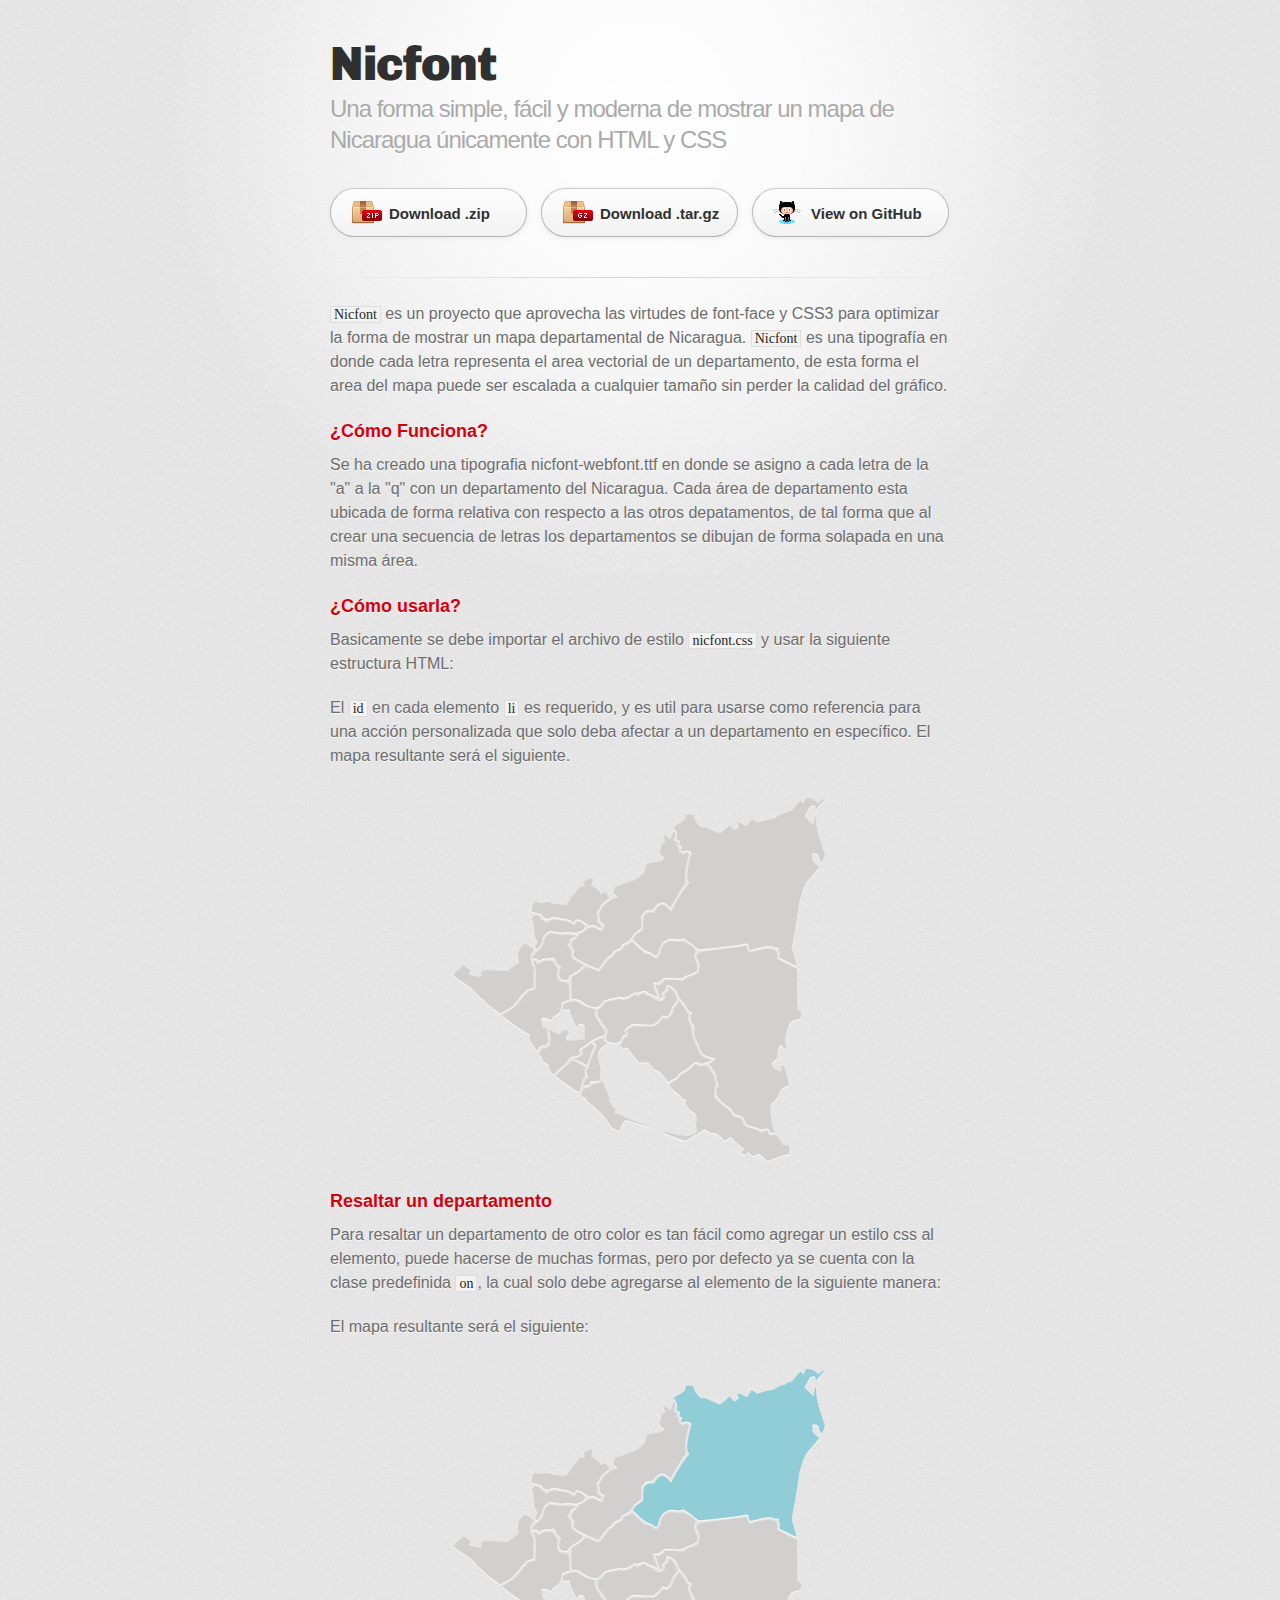
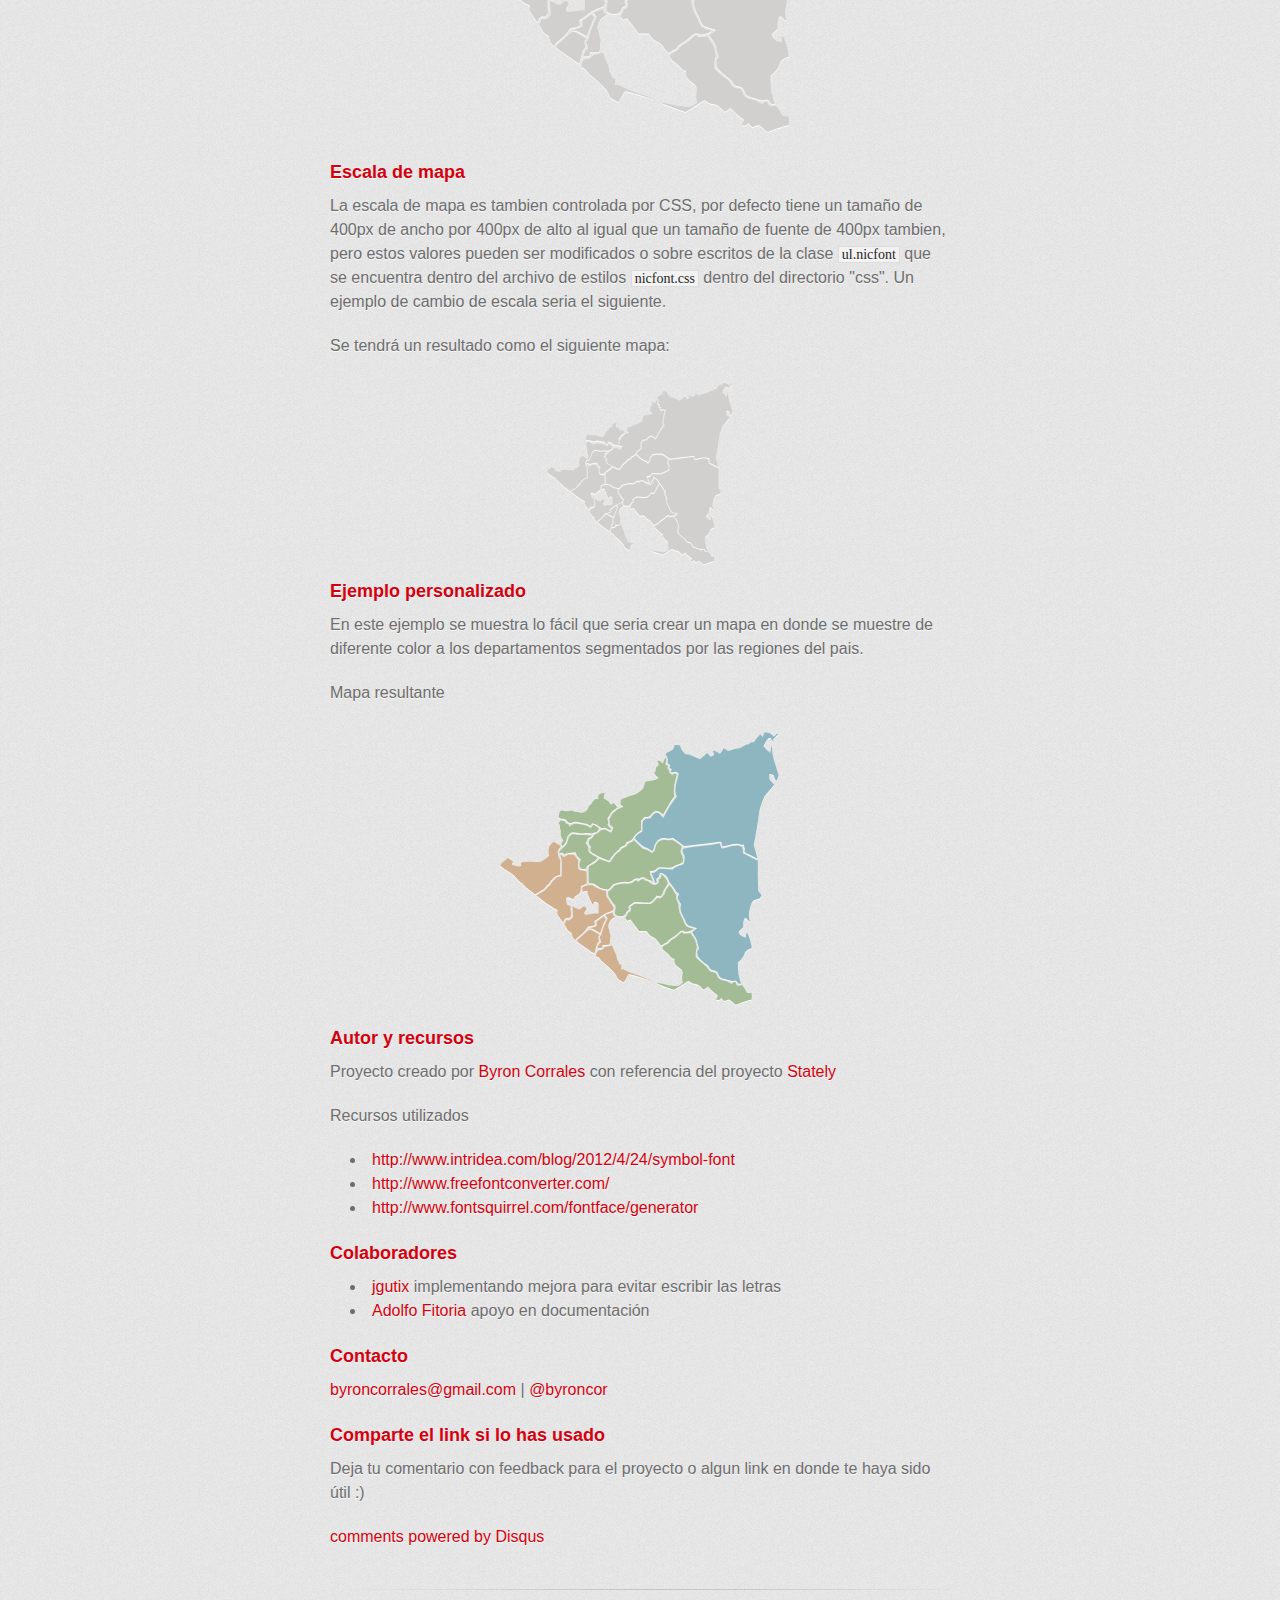
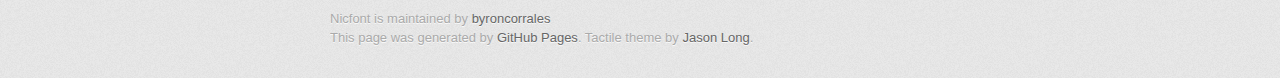
<file: index.html>
<!DOCTYPE html>
<html>
  <head>
    <meta charset='utf-8'>
    <meta http-equiv="X-UA-Compatible" content="chrome=1">
    <link href='https://fonts.googleapis.com/css?family=Chivo:900' rel='stylesheet' type='text/css'>
    <link rel="stylesheet" type="text/css" href="stylesheets/stylesheet.css" media="screen" />
    <link rel="stylesheet" type="text/css" href="stylesheets/pygment_trac.css" media="screen" />
    <link rel="stylesheet" type="text/css" href="stylesheets/print.css" media="print" />
    <link rel="stylesheet" type="text/css" href="stylesheets/nicfont.css" media="screen"/>
    <!--[if lt IE 9]>
    <script src="//html5shiv.googlecode.com/svn/trunk/html5.js"></script>
    <![endif]-->
    <title>Nicfont por byroncorrales</title>
  </head>

  <body>
    <div id="container">
      <div class="inner">

        <header>
          <h1>Nicfont</h1>
          <h2>Una forma simple, fácil y moderna de mostrar un mapa de Nicaragua únicamente con HTML y CSS</h2>
        </header>

        <section id="downloads" class="clearfix">
          <a href="https://github.com/byroncorrales/nicfont/zipball/master" id="download-zip" class="button"><span>Download .zip</span></a>
          <a href="https://github.com/byroncorrales/nicfont/tarball/master" id="download-tar-gz" class="button"><span>Download .tar.gz</span></a>
          <a href="https://github.com/byroncorrales/nicfont" id="view-on-github" class="button"><span>View on GitHub</span></a>
        </section>

        <hr>

        <section id="main_content">
<p><code>Nicfont</code> es un proyecto que aprovecha las virtudes de font-face y CSS3 para optimizar la forma de mostrar un mapa departamental de Nicaragua. <code>Nicfont</code> es una tipografía en donde cada letra representa el area vectorial de un departamento, de esta forma el area del mapa puede ser escalada a cualquier tamaño sin perder la calidad del gráfico.</p>

<h3>¿Cómo Funciona?</h3>
<p>Se ha creado una tipografia nicfont-webfont.ttf en donde se asigno a cada letra de la "a" a la "q" 
con un departamento del Nicaragua. Cada área de departamento esta ubicada de forma relativa con respecto a las 
otros depatamentos, de tal forma que al crear una secuencia de letras los departamentos se dibujan de forma solapada 
en una misma área.</p>

<h3>¿Cómo usarla?</h3>
<p>Basicamente se debe importar el archivo de estilo <code>nicfont.css</code> y usar la siguiente estructura HTML:</p>
<script src="https://gist.github.com/byroncorrales/4728911.js"></script>

<p>El <code>id</code> en cada elemento <code>li</code> es requerido, y es util para usarse como referencia para una acción personalizada que solo deba afectar a un departamento en específico. El mapa resultante será el siguiente. </p>
<!-- -->
  <ul class="nicfont"> 
    <li id="raan"></li>
    <li id="raas"></li>  
    <li id="rio-san-juan"></li>
    <li id="chontales"></li>
    <li id="boaco"></li>
    <li id="matagalpa"></li>
    <li id="jinotega"></li>
    <li id="esteli"></li>
    <li id="madriz"></li>
    <li id="nueva-segovia"></li>
    <li id="chinandega"></li>
    <li id="leon"></li>
    <li id="managua"></li>
    <li id="masaya"></li>
    <li id="carazo"></li>
    <li id="granada"></li>
    <li id="rivas"></li>
  </ul>

<h3>Resaltar un departamento</h3>

<p>Para resaltar un departamento de otro color es tan fácil como agregar un estilo css al elemento, 
puede hacerse de muchas formas, pero por defecto ya se cuenta con la clase predefinida <code>on</code>, la cual 
solo debe agregarse al elemento de la siguiente manera:</p>

<script src="https://gist.github.com/byroncorrales/4728971.js"></script>

<p>El mapa resultante será el siguiente:</p>

  <ul class="nicfont"> 
    <li id="raan" class="on"></li>
    <li id="raas"></li>  
    <li id="rio-san-juan"></li>
    <li id="chontales"></li>
    <li id="boaco"></li>
    <li id="matagalpa"></li>
    <li id="jinotega"></li>
    <li id="esteli"></li>
    <li id="madriz"></li>
    <li id="nueva-segovia"></li>
    <li id="chinandega"></li>
    <li id="leon"></li>
    <li id="managua"></li>
    <li id="masaya"></li>
    <li id="carazo"></li>
    <li id="granada"></li>
    <li id="rivas"></li>
  </ul>

<h3>Escala de mapa</h3>

<p>La escala de mapa es tambien controlada por CSS, por defecto tiene un tamaño de 400px de ancho por 
400px de alto al igual que un tamaño de fuente de 400px tambien, pero estos valores pueden ser modificados 
o sobre escritos de la clase <code>ul.nicfont</code> que se encuentra dentro del archivo de estilos 
<code>nicfont.css</code> dentro del directorio "css". Un ejemplo de cambio de escala seria el siguiente.</p>

<script src="https://gist.github.com/byroncorrales/4729023.js"></script>

<p>Se tendrá un resultado como el siguiente mapa:<p>
  <style>
  ul.nicfont.pequeno{  
      width:200px;
      height: 200px;
      font-size:200px;
  }
  </style>
  
  <ul class="nicfont pequeno"> 
    <li id="raan"></li>
    <li id="raas"></li>  
    <li id="rio-san-juan"></li>
    <li id="chontales"></li>
    <li id="boaco"></li>
    <li id="matagalpa"></li>
    <li id="jinotega"></li>
    <li id="esteli"></li>
    <li id="madriz"></li>
    <li id="nueva-segovia"></li>
    <li id="chinandega"></li>
    <li id="leon"></li>
    <li id="managua"></li>
    <li id="masaya"></li>
    <li id="carazo"></li>
    <li id="granada"></li>
    <li id="rivas"></li>
  </ul>

<h3>Ejemplo personalizado</h3>

<p>En este ejemplo se muestra lo fácil que seria crear un mapa en donde se muestre 
de diferente color a los departamentos segmentados por las regiones del pais.</p>

<script src="https://gist.github.com/byroncorrales/4729073.js"></script>

<p>Mapa resultante</p>

  <style>
  ul.nicfont.tamano{  
      width:300px;
      height: 300px;
      font-size:300px;
  }
  .nicfont li.pacifico{
      color:#d1b08f;
  }
  .nicfont li.central{
      color:#a4bc95;
  }
  .nicfont li.atlantico{
      color:#8db6c1;
  }
  </style>
  
  <ul class="nicfont tamano"> 
    <li id="raan" class="atlantico"></li>
    <li id="raas" class="atlantico"></li>  
    <li id="rio-san-juan" class="central"></li>
    <li id="chontales" class="central"></li>
    <li id="boaco" class="central"></li>
    <li id="matagalpa" class="central"></li>
    <li id="jinotega" class="central"></li>
    <li id="esteli" class="central"></li>
    <li id="madriz" class="central"></li>
    <li id="nueva-segovia" class="central"></li>
    <li id="chinandega" class="pacifico"></li>
    <li id="leon" class="pacifico"></li>
    <li id="managua" class="pacifico"></li>
    <li id="masaya" class="pacifico"></li>
    <li id="carazo" class="pacifico"></li>
    <li id="granada" class="pacifico"></li>
    <li id="rivas" class="pacifico"></li>
  </ul>

<h3>Autor y recursos</h3>

<p>Proyecto creado por <a href="https://github.com/byroncorrales" class="user-mention">Byron Corrales</a> con referencia del proyecto <a href="http://intridea.github.com/stately/">Stately</a> </p>
<p>Recursos utilizados</p>
<ul>
  <li><a href="http://www.intridea.com/blog/2012/4/24/symbol-font">http://www.intridea.com/blog/2012/4/24/symbol-font</a></li>
  <li><a href="http://www.freefontconverter.com/">http://www.freefontconverter.com/</a></li>
  <li><a href="http://www.fontsquirrel.com/fontface/generator">http://www.fontsquirrel.com/fontface/generator</a></li>
</ul>

<h3>Colaboradores</h3>

<ul>
  <li><a href="https://github.com/jgutix">jgutix</a> implementando mejora para evitar escribir las letras</li>
  <li><a href="https://github.com/fitoria">Adolfo Fitoria</a> apoyo en documentación</li>
</ul>

<h3>Contacto</h3>

<p><a href="mailto:byroncorrales@gmail.com">byroncorrales@gmail.com</a> | <a href="http://twitter.com/byroncor">@byroncor</a></p>

<h3>Comparte el link si lo has usado</h3>
<p>Deja tu comentario con feedback para el proyecto o algun link en donde te haya sido útil :)</p>
  <div id="disqus_thread"></div>
    <script type="text/javascript">
        /* * * CONFIGURATION VARIABLES: EDIT BEFORE PASTING INTO YOUR WEBPAGE * * */
        var disqus_shortname = 'byrongithub'; // required: replace example with your forum shortname

        /* * * DON'T EDIT BELOW THIS LINE * * */
        (function() {
            var dsq = document.createElement('script'); dsq.type = 'text/javascript'; dsq.async = true;
            dsq.src = 'http://' + disqus_shortname + '.disqus.com/embed.js';
            (document.getElementsByTagName('head')[0] || document.getElementsByTagName('body')[0]).appendChild(dsq);
        })();
    </script>
    <noscript>Please enable JavaScript to view the <a href="http://disqus.com/?ref_noscript">comments powered by Disqus.</a></noscript>
    <a href="http://disqus.com" class="dsq-brlink">comments powered by <span class="logo-disqus">Disqus</span></a>
    
        </section>

        <footer>
          Nicfont is maintained by <a href="https://github.com/byroncorrales">byroncorrales</a><br>
          This page was generated by <a href="http://pages.github.com">GitHub Pages</a>. Tactile theme by <a href="http://twitter.com/jasonlong">Jason Long</a>.
        </footer>

        
      </div>
    </div>
  </body>
</html>
</file>
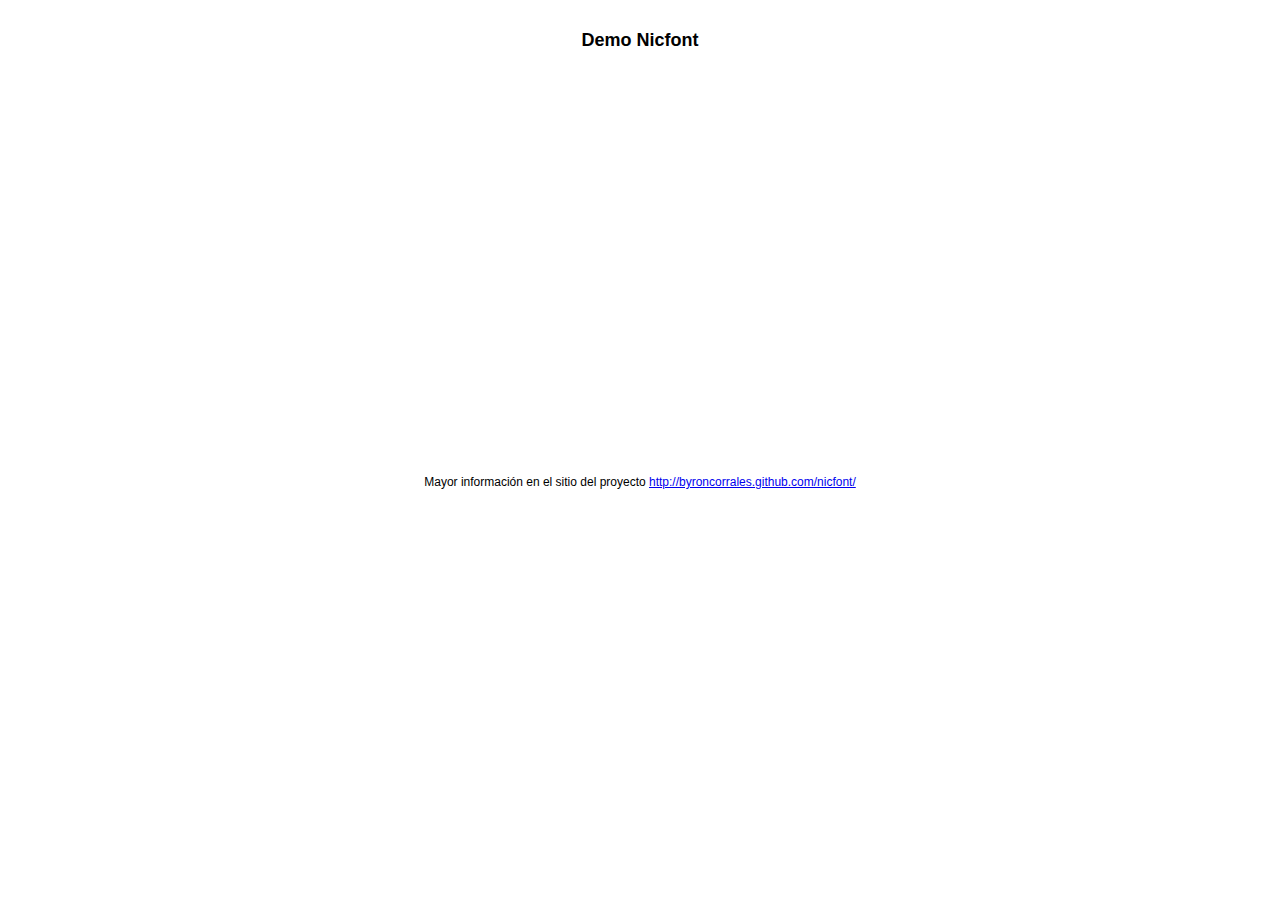
<file: demo.html>
<!doctype html>
<html lang="en">
<head>
  <meta charset="utf-8">
  <title>NicFont</title>
  <meta name="description" content="Nicfont para mapa de Nicaragua">
  <meta name="author" content="Byron Corrales">
  <link rel="stylesheet" href="css/nicfont.css">
  <style>
  	body{
  		font-family: Arial;
  		font-size: 12px
  	}
  	h1{
  		font-size: 18px;
  		margin-top: 30px;
  	}
  </style>
</head>
<body>
	<center>
	<h1> Demo Nicfont </h1>
	<ul class="nicfont"> 
		<li id="raan" class="on"></li>
		<li id="raas"></li>
		<li id="rio-san-juan"></li>
		<li id="chontales"></li>
		<li id="boaco"></li>
		<li id="matagalpa"></li>
		<li id="jinotega"></li>
		<li id="esteli"></li>
		<li id="madriz"></li>
		<li id="nueva-segovia"></li>
		<li id="chinandega"></li>
		<li id="leon"></li>
		<li id="managua" class="on"></li>
		<li id="masaya"></li>
		<li id="carazo"></li>
		<li id="granada"></li>
		<li id="rivas"></li>
	</ul>
	<p> Mayor información en el sitio del proyecto <a href="http://byroncorrales.github.com/nicfont/">http://byroncorrales.github.com/nicfont/</a></p>
	</center>
</body>
</html>
</file>
<file: stylesheets/pygment_trac.css>
.highlight  { background: #ffffff; }
.highlight .c { color: #999988; font-style: italic } /* Comment */
.highlight .err { color: #a61717; background-color: #e3d2d2 } /* Error */
.highlight .k { font-weight: bold } /* Keyword */
.highlight .o { font-weight: bold } /* Operator */
.highlight .cm { color: #999988; font-style: italic } /* Comment.Multiline */
.highlight .cp { color: #999999; font-weight: bold } /* Comment.Preproc */
.highlight .c1 { color: #999988; font-style: italic } /* Comment.Single */
.highlight .cs { color: #999999; font-weight: bold; font-style: italic } /* Comment.Special */
.highlight .gd { color: #000000; background-color: #ffdddd } /* Generic.Deleted */
.highlight .gd .x { color: #000000; background-color: #ffaaaa } /* Generic.Deleted.Specific */
.highlight .ge { font-style: italic } /* Generic.Emph */
.highlight .gr { color: #aa0000 } /* Generic.Error */
.highlight .gh { color: #999999 } /* Generic.Heading */
.highlight .gi { color: #000000; background-color: #ddffdd } /* Generic.Inserted */
.highlight .gi .x { color: #000000; background-color: #aaffaa } /* Generic.Inserted.Specific */
.highlight .go { color: #888888 } /* Generic.Output */
.highlight .gp { color: #555555 } /* Generic.Prompt */
.highlight .gs { font-weight: bold } /* Generic.Strong */
.highlight .gu { color: #800080; font-weight: bold; } /* Generic.Subheading */
.highlight .gt { color: #aa0000 } /* Generic.Traceback */
.highlight .kc { font-weight: bold } /* Keyword.Constant */
.highlight .kd { font-weight: bold } /* Keyword.Declaration */
.highlight .kn { font-weight: bold } /* Keyword.Namespace */
.highlight .kp { font-weight: bold } /* Keyword.Pseudo */
.highlight .kr { font-weight: bold } /* Keyword.Reserved */
.highlight .kt { color: #445588; font-weight: bold } /* Keyword.Type */
.highlight .m { color: #009999 } /* Literal.Number */
.highlight .s { color: #d14 } /* Literal.String */
.highlight .na { color: #008080 } /* Name.Attribute */
.highlight .nb { color: #0086B3 } /* Name.Builtin */
.highlight .nc { color: #445588; font-weight: bold } /* Name.Class */
.highlight .no { color: #008080 } /* Name.Constant */
.highlight .ni { color: #800080 } /* Name.Entity */
.highlight .ne { color: #990000; font-weight: bold } /* Name.Exception */
.highlight .nf { color: #990000; font-weight: bold } /* Name.Function */
.highlight .nn { color: #555555 } /* Name.Namespace */
.highlight .nt { color: #000080 } /* Name.Tag */
.highlight .nv { color: #008080 } /* Name.Variable */
.highlight .ow { font-weight: bold } /* Operator.Word */
.highlight .w { color: #bbbbbb } /* Text.Whitespace */
.highlight .mf { color: #009999 } /* Literal.Number.Float */
.highlight .mh { color: #009999 } /* Literal.Number.Hex */
.highlight .mi { color: #009999 } /* Literal.Number.Integer */
.highlight .mo { color: #009999 } /* Literal.Number.Oct */
.highlight .sb { color: #d14 } /* Literal.String.Backtick */
.highlight .sc { color: #d14 } /* Literal.String.Char */
.highlight .sd { color: #d14 } /* Literal.String.Doc */
.highlight .s2 { color: #d14 } /* Literal.String.Double */
.highlight .se { color: #d14 } /* Literal.String.Escape */
.highlight .sh { color: #d14 } /* Literal.String.Heredoc */
.highlight .si { color: #d14 } /* Literal.String.Interpol */
.highlight .sx { color: #d14 } /* Literal.String.Other */
.highlight .sr { color: #009926 } /* Literal.String.Regex */
.highlight .s1 { color: #d14 } /* Literal.String.Single */
.highlight .ss { color: #990073 } /* Literal.String.Symbol */
.highlight .bp { color: #999999 } /* Name.Builtin.Pseudo */
.highlight .vc { color: #008080 } /* Name.Variable.Class */
.highlight .vg { color: #008080 } /* Name.Variable.Global */
.highlight .vi { color: #008080 } /* Name.Variable.Instance */
.highlight .il { color: #009999 } /* Literal.Number.Integer.Long */

.type-csharp .highlight .k { color: #0000FF }
.type-csharp .highlight .kt { color: #0000FF }
.type-csharp .highlight .nf { color: #000000; font-weight: normal }
.type-csharp .highlight .nc { color: #2B91AF }
.type-csharp .highlight .nn { color: #000000 }
.type-csharp .highlight .s { color: #A31515 }
.type-csharp .highlight .sc { color: #A31515 }
</file>
<file: stylesheets/print.css>
html, body, div, span, applet, object, iframe,
h1, h2, h3, h4, h5, h6, p, blockquote, pre,
a, abbr, acronym, address, big, cite, code,
del, dfn, em, img, ins, kbd, q, s, samp,
small, strike, strong, sub, sup, tt, var,
b, u, i, center,
dl, dt, dd, ol, ul, li,
fieldset, form, label, legend,
table, caption, tbody, tfoot, thead, tr, th, td,
article, aside, canvas, details, embed, 
figure, figcaption, footer, header, hgroup, 
menu, nav, output, ruby, section, summary,
time, mark, audio, video {
  margin: 0;
  padding: 0;
  border: 0;
  font-size: 100%;
  font: inherit;
  vertical-align: baseline;
}
/* HTML5 display-role reset for older browsers */
article, aside, details, figcaption, figure, 
footer, header, hgroup, menu, nav, section {
  display: block;
}
body {
  line-height: 1;
}
ol, ul {
  list-style: none;
}
blockquote, q {
  quotes: none;
}
blockquote:before, blockquote:after,
q:before, q:after {
  content: '';
  content: none;
}
table {
  border-collapse: collapse;
  border-spacing: 0;
}
body {
  font-size: 13px;
  line-height: 1.5; 
  font-family: 'Helvetica Neue', Helvetica, Arial, serif;
  color: #000;
}

a {
  color: #d5000d;
  font-weight: bold;
}

header {
  padding-top: 35px;
  padding-bottom: 10px;
}

header h1 {
  font-weight: bold;
  letter-spacing: -1px;
  font-size: 48px;
  color: #303030;
  line-height: 1.2;
}

header h2 {
  letter-spacing: -1px;
  font-size: 24px;
  color: #aaa;
  font-weight: normal;
  line-height: 1.3;
}
#downloads {
  display: none;
}
#main_content {
  padding-top: 20px;
}

code, pre {
  font-family: Monaco, "Bitstream Vera Sans Mono", "Lucida Console", Terminal;
  color: #222;
  margin-bottom: 30px;
  font-size: 12px;
}

code {
  padding: 0 3px;
}

pre {
  border: solid 1px #ddd;
  padding: 20px;
  overflow: auto;
}
pre code {
  padding: 0;
}

ul, ol, dl {
  margin-bottom: 20px;
}


/* COMMON STYLES */

table {
  width: 100%;
  border: 1px solid #ebebeb;
}

th {
  font-weight: 500;
}

td {
  border: 1px solid #ebebeb;
  text-align: center; 
  font-weight: 300;
}

form {
  background: #f2f2f2;
  padding: 20px;
  
}


/* GENERAL ELEMENT TYPE STYLES */

h1 {
  font-size: 2.8em;
} 

h2 {
  font-size: 22px;
  font-weight: bold;
  color: #303030;
  margin-bottom: 8px;
} 

h3 {
  color: #d5000d;
  font-size: 18px;
  font-weight: bold;
  margin-bottom: 8px;
} 
 
h4 {
  font-size: 16px;
  color: #303030;
  font-weight: bold;
} 

h5 {
  font-size: 1em;
  color: #303030;
} 

h6 {
  font-size: .8em;
  color: #303030;
} 

p {
  font-weight: 300;
  margin-bottom: 20px;
}
 
a {
  text-decoration: none;
}

p a {
  font-weight: 400;
}

blockquote {
  font-size: 1.6em;
  border-left: 10px solid #e9e9e9;
  margin-bottom: 20px;
  padding: 0 0 0 30px;
}

ul li {
  list-style: disc inside;
  padding-left: 20px;
}

ol li {
  list-style: decimal inside;
  padding-left: 3px;
}

dl dd {
  font-style: italic;
  font-weight: 100;
}

footer {
  margin-top: 40px;
  padding-top: 20px;
  padding-bottom: 30px;
  font-size: 13px;
  color: #aaa;
}

footer a {
  color: #666;
}

/* MISC */
.clearfix:after {
  clear: both;
  content: '.';
  display: block;
  visibility: hidden;
  height: 0;
}

.clearfix {display: inline-block;}
* html .clearfix {height: 1%;}
.clearfix {display: block;}
</file>
<file: stylesheets/nicfont.css>
@font-face {
    font-family: 'nicfont-webfont';
    src: url('../font/nicfont-webfont.eot');
    src: url('../font/nicfont-webfont.eot?#iefix') format('embedded-opentype'),
         url('../font/nicfont-webfont.woff') format('woff'),
         url('../font/nicfont-webfont.ttf') format('truetype'),
         url('../font/nicfont-webfont.svg#testfontRegular') format('svg');
    font-weight: normal;
    font-style: normal;

}

ul.nicfont{
	font-size-adjust:none;
	font-family:"nicfont-webfont";	
	font-weight: normal;
	font-style: normal;
	-webkit-text-rendering: optimizeLegibility;
	-moz-text-rendering: optimizeLegibility;
	-ms-text-rendering: optimizeLegibility;
	-o-text-rendering: optimizeLegibility;
	text-rendering: optimizeLegibility;
	text-rendering: optimizeLegibility;
	-moz-font-feature-settings: "liga=1";
	-ms-font-feature-settings: "liga" 1;
	-ms-font-feature-settings:"liga", "dlig"; 
	display:block;
	margin:0  auto;
	padding:0;
	list-style:none;	
	display:block;
	width:400px;
	height: 400px;
	font-size:400px;
}

ul.nicfont.grande{
	width:600px;
	height: 600px;
	font-size:600px;
}

ul.nicfont.mediano{
	width:400px;
	height: 400px;
	font-size:400px;
}

ul.nicfont.pequeno{
	width:200px;
	height: 200px;
	font-size:200px;
}

.nicfont li{ 
	font-family:"nicfont-webfont";	
	float: left;
	margin-left:-100%;
	line-height:100%;
	position: relative;
	padding:0;
	left: 101%;
	width:100%;
	list-style:none;
	-webkit-touch-callout: none;
	-webkit-user-select: none;
	-khtml-user-select: none;
	-moz-user-select: none;
	-ms-user-select: none;
	user-select: none;
	cursor:default;
	color:#d1d0ce;
}
.nicfont li.on {
	color:#91cdd7;
}

#raan:after{content: "a";}
#raas:after{content: "b";}
#rio-san-juan:after{content: "c";}
#chontales:after{content: "d";}
#boaco:after{ content: "e";}
#matagalpa:after{ content: "f";}
#jinotega:after{ content: "g";}
#esteli:after{ content: "h";}
#madriz:after{ content: "i";}
#nueva-segovia:after{ content: "j";}
#chinandega:after{ content: "k";}
#leon:after{ content: "l";}
#managua:after{ content: "m";}
#masaya:after{ content: "n";}
#carazo:after{ content: "o";}
#granada:after{ content: "p";}
#rivas:after{ content: "q";}
</file>
<file: css/nicfont.css>
@font-face {
    font-family: 'nicfont-webfont';
    src: url('../font/nicfont-webfont.eot');
    src: url('../font/nicfont-webfont.eot?#iefix') format('embedded-opentype'),
         url('../font/nicfont-webfont.woff') format('woff'),
         url('../font/nicfont-webfont.ttf') format('truetype'),
         url('../font/nicfont-webfont.svg#testfontRegular') format('svg');
    font-weight: normal;
    font-style: normal;

}

ul.nicfont{
	font-size-adjust:none;
	font-family:"nicfont-webfont";	
	font-weight: normal;
	font-style: normal;
	-webkit-text-rendering: optimizeLegibility;
	-moz-text-rendering: optimizeLegibility;
	-ms-text-rendering: optimizeLegibility;
	-o-text-rendering: optimizeLegibility;
	text-rendering: optimizeLegibility;
	text-rendering: optimizeLegibility;
	-moz-font-feature-settings: "liga=1";
	-ms-font-feature-settings: "liga" 1;
	-ms-font-feature-settings:"liga", "dlig"; 
	display:block;
	margin:0  auto;
	padding:0;
	list-style:none;	
	display:block;
	width:400px;
	height: 400px;
	font-size:400px;
}

ul.nicfont.grande{
	width:600px;
	height: 600px;
	font-size:600px;
}

ul.nicfont.mediano{
	width:400px;
	height: 400px;
	font-size:400px;
}

ul.nicfont.pequeno{
	width:200px;
	height: 200px;
	font-size:200px;
}

.nicfont li{ 
	font-family:"nicfont-webfont";	
	float: left;
	margin-left:-100%;
	line-height:100%;
	position: relative;
	padding:0;
	left: 101%;
	width:100%;
	list-style:none;
	-webkit-touch-callout: none;
	-webkit-user-select: none;
	-khtml-user-select: none;
	-moz-user-select: none;
	-ms-user-select: none;
	user-select: none;
	cursor:default;
	color:#d1d0ce;
}
.nicfont li.on {
	color:#91cdd7;
}

.raan:after{content: "a";}
.raas:after{content: "b";}
.rio-san-juan:after{content: "c";}
.chontales:after{content: "d";}
.boaco:after{ content: "e";}
.matagalpa:after{ content: "f";}
.jinotega:after{ content: "g";}
.esteli:after{ content: "h";}
.madriz:after{ content: "i";}
.nueva-segovia:after{ content: "j";}
.chinandega:after{ content: "k";}
.leon:after{ content: "l";}
.managua:after{ content: "m";}
.masaya:after{ content: "n";}
.carazo:after{ content: "o";}
.granada:after{ content: "p";}
.rivas:after{ content: "q";}
</file>
<file: stylesheets/stylesheet.css>
/* http://meyerweb.com/eric/tools/css/reset/ 
   v2.0 | 20110126
   License: none (public domain)
*/
html, body, div, span, applet, object, iframe,
h1, h2, h3, h4, h5, h6, p, blockquote, pre,
a, abbr, acronym, address, big, cite, code,
del, dfn, em, img, ins, kbd, q, s, samp,
small, strike, strong, sub, sup, tt, var,
b, u, i, center,
dl, dt, dd, ol, ul, li,
fieldset, form, label, legend,
table, caption, tbody, tfoot, thead, tr, th, td,
article, aside, canvas, details, embed, 
figure, figcaption, footer, header, hgroup, 
menu, nav, output, ruby, section, summary,
time, mark, audio, video {
	margin: 0;
	padding: 0;
	border: 0;
	font-size: 100%;
	font: inherit;
	vertical-align: baseline;
}
/* HTML5 display-role reset for older browsers */
article, aside, details, figcaption, figure, 
footer, header, hgroup, menu, nav, section {
	display: block;
}
body {
	line-height: 1;
}
ol, ul {
	list-style: none;
}
blockquote, q {
	quotes: none;
}
blockquote:before, blockquote:after,
q:before, q:after {
	content: '';
	content: none;
}
table {
	border-collapse: collapse;
	border-spacing: 0;
}

/* LAYOUT STYLES */
body {
  font-size: 1em;
  line-height: 1.5; 
  background: #e7e7e7 url(../images/body-bg.png) 0 0 repeat;
  font-family: 'Helvetica Neue', Helvetica, Arial, serif;
  text-shadow: 0 1px 0 rgba(255, 255, 255, 0.8);
  color: #6d6d6d;
}

a {
  color: #d5000d;
}
a:hover {
  color: #c5000c;
}

header {
  padding-top: 35px;
  padding-bottom: 25px;
}

header h1 {
  font-family: 'Chivo', 'Helvetica Neue', Helvetica, Arial, serif; font-weight: 900;
  letter-spacing: -1px;
  font-size: 48px;
  color: #303030;
  line-height: 1.2;
}

header h2 {
  letter-spacing: -1px;
  font-size: 24px;
  color: #aaa;
  font-weight: normal;
  line-height: 1.3;
}

#container {
  background: transparent url(../images/highlight-bg.jpg) 50% 0 no-repeat;
  min-height: 595px;
}

.inner {
  width: 620px;
  margin: 0 auto;
}

#container .inner img {
  max-width: 100%;
}

#downloads {
  margin-bottom: 40px;
}

a.button {
  -moz-border-radius: 30px;
  -webkit-border-radius: 30px;                     
  border-radius: 30px;
  border-top: solid 1px #cbcbcb;
  border-left: solid 1px #b7b7b7;
  border-right: solid 1px #b7b7b7;
  border-bottom: solid 1px #b3b3b3;
  color: #303030;
  line-height: 25px;
  font-weight: bold;
  font-size: 15px;
  padding: 12px 8px 12px 8px;
  display: block;
  float: left;
  width: 179px;
  margin-right: 14px;  
  background: #fdfdfd; /* Old browsers */
  background: -moz-linear-gradient(top,  #fdfdfd 0%, #f2f2f2 100%); /* FF3.6+ */
  background: -webkit-gradient(linear, left top, left bottom, color-stop(0%,#fdfdfd), color-stop(100%,#f2f2f2)); /* Chrome,Safari4+ */
  background: -webkit-linear-gradient(top,  #fdfdfd 0%,#f2f2f2 100%); /* Chrome10+,Safari5.1+ */
  background: -o-linear-gradient(top,  #fdfdfd 0%,#f2f2f2 100%); /* Opera 11.10+ */
  background: -ms-linear-gradient(top,  #fdfdfd 0%,#f2f2f2 100%); /* IE10+ */
  background: linear-gradient(top,  #fdfdfd 0%,#f2f2f2 100%); /* W3C */
  filter: progid:DXImageTransform.Microsoft.gradient( startColorstr='#fdfdfd', endColorstr='#f2f2f2',GradientType=0 ); /* IE6-9 */
  -webkit-box-shadow: 10px 10px 5px #888;
  -moz-box-shadow: 10px 10px 5px #888;
  box-shadow: 0px 1px 5px #e8e8e8;
}
a.button:hover {
  border-top: solid 1px #b7b7b7;
  border-left: solid 1px #b3b3b3;
  border-right: solid 1px #b3b3b3;
  border-bottom: solid 1px #b3b3b3;
  background: #fafafa; /* Old browsers */
  background: -moz-linear-gradient(top,  #fdfdfd 0%, #f6f6f6 100%); /* FF3.6+ */
  background: -webkit-gradient(linear, left top, left bottom, color-stop(0%,#fdfdfd), color-stop(100%,#f6f6f6)); /* Chrome,Safari4+ */
  background: -webkit-linear-gradient(top,  #fdfdfd 0%,#f6f6f6 100%); /* Chrome10+,Safari5.1+ */
  background: -o-linear-gradient(top,  #fdfdfd 0%,#f6f6f6 100%); /* Opera 11.10+ */
  background: -ms-linear-gradient(top,  #fdfdfd 0%,#f6f6f6 100%); /* IE10+ */
  background: linear-gradient(top,  #fdfdfd 0%,#f6f6f6, 100%); /* W3C */
  filter: progid:DXImageTransform.Microsoft.gradient( startColorstr='#fdfdfd', endColorstr='#f6f6f6',GradientType=0 ); /* IE6-9 */
}

a.button span {
  padding-left: 50px;
  display: block;
  height: 23px;
}

#download-zip span {
  background: transparent url(../images/zip-icon.png) 12px 50% no-repeat;
}
#download-tar-gz span {
  background: transparent url(../images/tar-gz-icon.png) 12px 50% no-repeat;
}
#view-on-github span {
  background: transparent url(../images/octocat-icon.png) 12px 50% no-repeat;
}
#view-on-github {
  margin-right: 0;
}

code, pre {
  font-family: Monaco, "Bitstream Vera Sans Mono", "Lucida Console", Terminal;
  color: #222;
  margin-bottom: 30px;
  font-size: 14px;
}

code {
  background-color: #f2f2f2;
  border: solid 1px #ddd;
  padding: 0 3px;
}

pre {
  padding: 20px;
  background: #303030;
  color: #f2f2f2;
  text-shadow: none;
  overflow: auto;
}
pre code {
  color: #f2f2f2;
  background-color: #303030;
  border: none;
  padding: 0;
}

ul, ol, dl {
  margin-bottom: 20px;
}


/* COMMON STYLES */

hr {
  height: 1px;
  line-height: 1px;
  margin-top: 1em;
  padding-bottom: 1em;
  border: none;
  background: transparent url('../images/hr.png') 50% 0 no-repeat;
}

strong {
  font-weight: bold;
}

em {
  font-style: italic;
}

table {
  width: 100%;
  border: 1px solid #ebebeb;
}

th {
  font-weight: 500;
}

td {
  border: 1px solid #ebebeb;
  text-align: center; 
  font-weight: 300;
}

form {
  background: #f2f2f2;
  padding: 20px;
  
}


/* GENERAL ELEMENT TYPE STYLES */

h1 {
  font-size: 32px;
} 

h2 {
  font-size: 22px;
  font-weight: bold;
  color: #303030;
  margin-bottom: 8px;
} 

h3 {
  color: #d5000d;
  font-size: 18px;
  font-weight: bold;
  margin-bottom: 8px;
} 
 
h4 {
  font-size: 16px;
  color: #303030;
  font-weight: bold;
} 

h5 {
  font-size: 1em;
  color: #303030;
} 

h6 {
  font-size: .8em;
  color: #303030;
} 

p {
  font-weight: 300;
  margin-bottom: 20px;
}
 
a {
  text-decoration: none;
}

p a {
  font-weight: 400;
}

blockquote {
  font-size: 1.6em;
  border-left: 10px solid #e9e9e9;
  margin-bottom: 20px;
  padding: 0 0 0 30px;
}

ul li {
  list-style: disc inside;
  padding-left: 20px;
}

ol li {
  list-style: decimal inside;
  padding-left: 3px;
}

dl dt {
  color: #303030;
}

footer {
  background: transparent url('../images/hr.png') 0 0 no-repeat;
  margin-top: 40px;
  padding-top: 20px;
  padding-bottom: 30px;
  font-size: 13px;
  color: #aaa;
}

footer a {
  color: #666;
}
footer a:hover {
  color: #444;
}

/* MISC */
.clearfix:after {
  clear: both;
  content: '.';
  display: block;
  visibility: hidden;
  height: 0;
}

.clearfix {display: inline-block;}
* html .clearfix {height: 1%;}
.clearfix {display: block;}

/* #Media Queries
================================================== */

/* Smaller than standard 960 (devices and browsers) */
@media only screen and (max-width: 959px) {}

/* Tablet Portrait size to standard 960 (devices and browsers) */
@media only screen and (min-width: 768px) and (max-width: 959px) {}

/* All Mobile Sizes (devices and browser) */
@media only screen and (max-width: 767px) {
  header {
    padding-top: 10px;
    padding-bottom: 10px;
  }
  #downloads {
    margin-bottom: 25px;
  }
  #download-zip, #download-tar-gz {
    display: none;
  }
  .inner {
    width: 94%;
    margin: 0 auto;
  }
}

/* Mobile Landscape Size to Tablet Portrait (devices and browsers) */
@media only screen and (min-width: 480px) and (max-width: 767px) {}

/* Mobile Portrait Size to Mobile Landscape Size (devices and browsers) */
@media only screen and (max-width: 479px) {}
</file>
